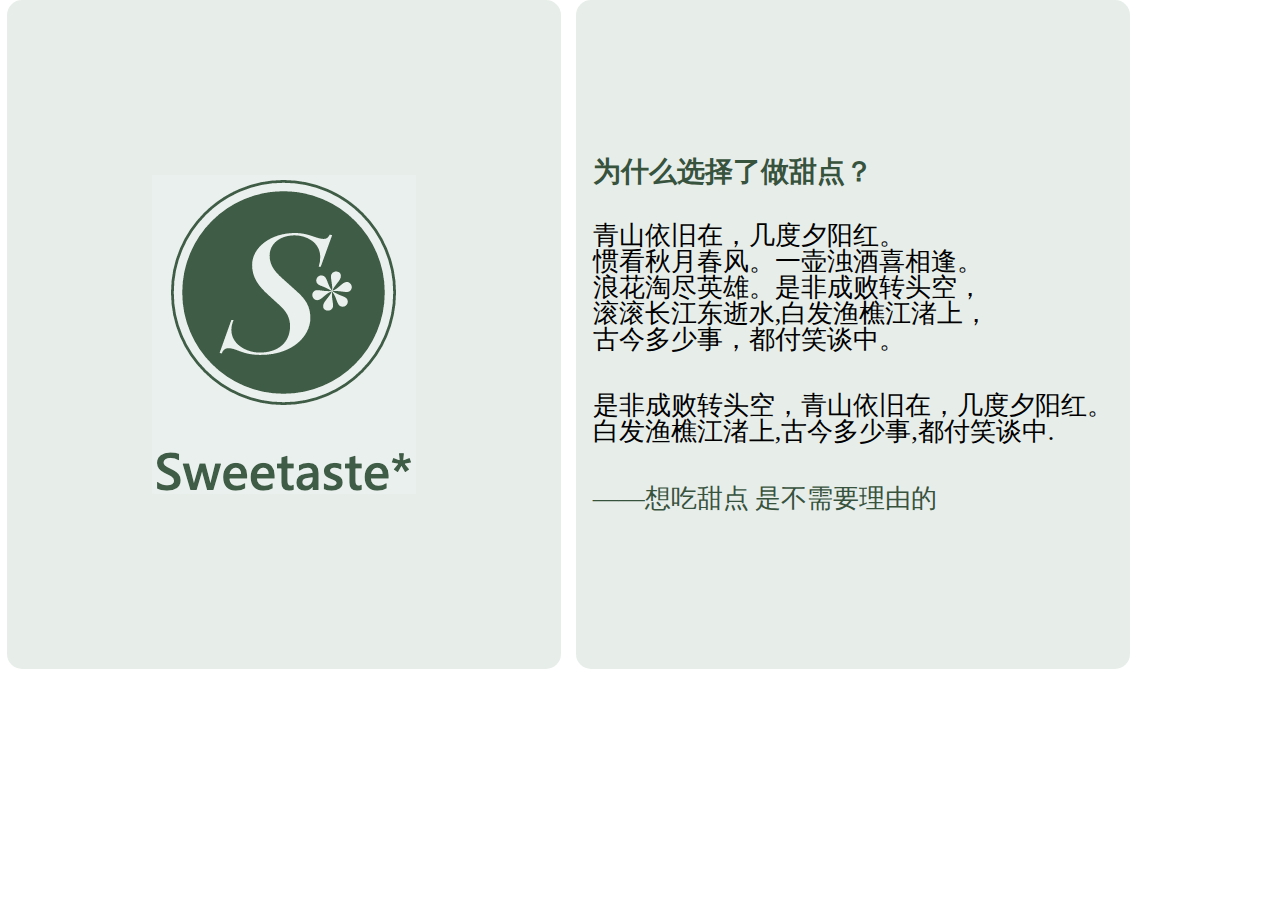
<file: 2.雙欄排版/demo.html>
<!DOCTYPE html>
<html lang="zh">
<head>
    <meta charset="UTF-8">
    <meta name="viewport" content="width=device-width, initial-scale=1.0">
    <link rel="stylesheet" href="css/demo.css">
    <title>2.雙欄排版</title>
</head>
<body>
   <ul class="wrap">
    <li class="item">
        <img src="img/logo.png" alt="logo">
    </li>
    <li class="item">
        <div class="contents">
            <h2>为什么选择了做甜点？</h2>
            <p class="para1">青山依旧在，几度夕阳红。<br>惯看秋月春风。一壶浊酒喜相逢。<br>浪花淘尽英雄。是非成败转头空，<br>滚滚长江东逝水,白发渔樵江渚上，<br>古今多少事，都付笑谈中。</p>
            <p class="para2">是非成败转头空，青山依旧在，几度夕阳红。<br>白发渔樵江渚上,古今多少事,都付笑谈中.</p>
            <h3>——想吃甜点 是不需要理由的</h3>
        </div>
    </li>
   </ul>
</body>
</html>
</file>
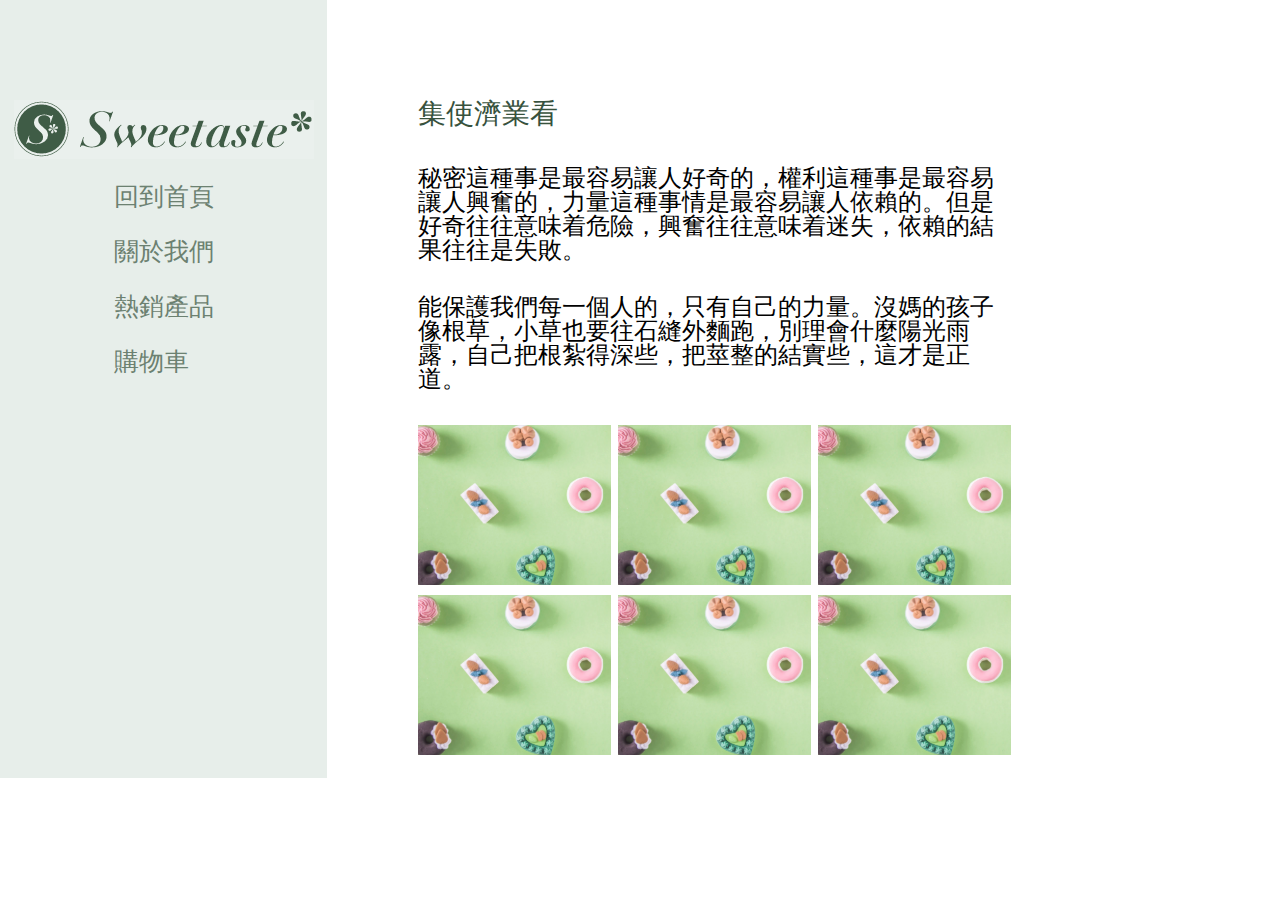
<file: 3.雙欄選單設計/demo.html>
<!DOCTYPE html>
<html lang="zh">
<head>
    <meta charset="UTF-8">
    <meta name="viewport" content="width=device-width, initial-scale=1.0">
    <title>3.雙欄選單設計</title>
    <link rel="stylesheet" href="css/demo.css">
</head>
<body>
    <div class="wrap">
        <div class="menu">
            <img src="images/logo.png" alt="logo">
            <ul>
                <li><a href="#">回到首頁</a></li>
                <li><a href="#">關於我們</a></li>
                <li><a href="#">熱銷產品</a></li>
                <li><a href="#">購物車</a></li>
            </ul>
        </div>
        <div class="contents">
            <h2>集使濟業看</h2>
            <p class="para1">秘密這種事是最容易讓人好奇的，權利這種事是最容易讓人興奮的，力量這種事情是最容易讓人依賴的。但是好奇往往意味着危險，興奮往往意味着迷失，依賴的結果往往是失敗。</p>
            <p class="para2">能保護我們每一個人的，只有自己的力量。沒媽的孩子像根草，小草也要往石縫外麵跑，別理會什麼陽光雨露，自己把根紮得深些，把莖整的結實些，這才是正道。</p>
            <ul class="container">
                <li><img src="images/pic.png" alt="pic"></li>
                <li><img src="images/pic.png" alt="pic"></li>
                <li><img src="images/pic.png" alt="pic"></li>
                <li><img src="images/pic.png" alt="pic"></li>
                <li><img src="images/pic.png" alt="pic"></li>
                <li><img src="images/pic.png" alt="pic"></li>
            </ul>
        </div>
    </div>
</body>
</html>
</file>
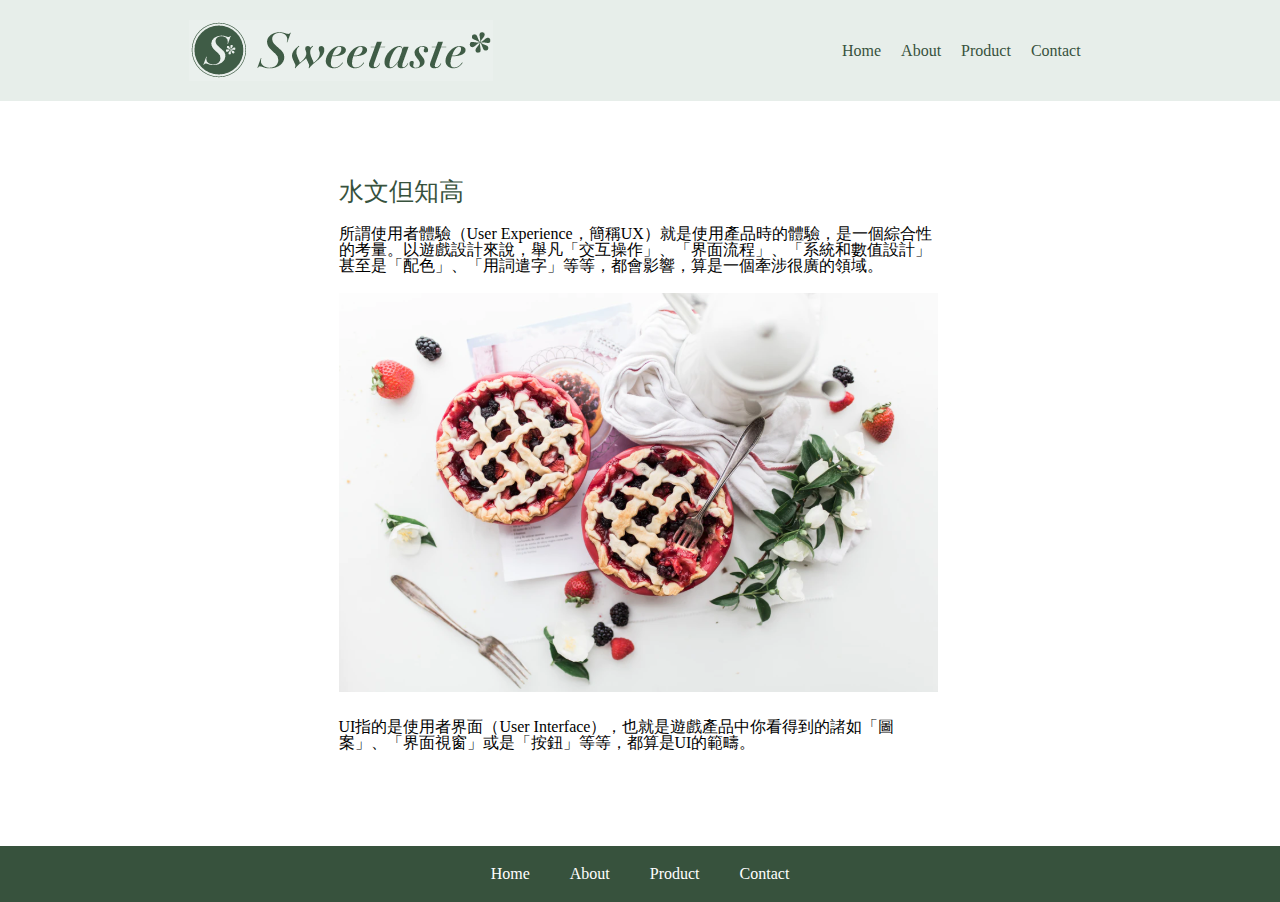
<file: 4.表頭表尾設計/demo.html>
<!DOCTYPE html>
<html lang="zh">
<head>
    <meta charset="UTF-8">
    <meta name="viewport" content="width=device-width, initial-scale=1.0">
    <title>4.表頭表尾設計</title>
    <link rel="stylesheet" href="css/demo.css">
</head>
<body>
    <div class="header">
        <img src="images/logo.png" alt="logo">
        <ul>
            <li><a href="#">Home</a></li>
            <li><a href="#">About</a></li>
            <li><a href="#">Product</a></li>
            <li><a href="#">Contact</a></li>
        </ul>
    </div>
    <div class="contents">
        <h2>水文但知高</h2>
        <p>所謂使用者體驗（User Experience，簡稱UX）就是使用產品時的體驗，是一個綜合性的考量。以遊戲設計來說，舉凡「交互操作」、「界面流程」、「系統和數值設計」甚至是「配色」、「用詞遣字」等等，都會影響，算是一個牽涉很廣的領域。</p>
        <img src="images/pic.png" alt="pic">
        <p>UI指的是使用者界面（User Interface），也就是遊戲產品中你看得到的諸如「圖案」、「界面視窗」或是「按鈕」等等，都算是UI的範疇。</p>
    </div>
    <div class="footer">
        <ul>
            <li><a href="#">Home</a></li>
            <li><a href="#">About</a></li>
            <li><a href="#">Product</a></li>
            <li><a href="#">Contact</a></li>
        </ul>
    </div>
</body>
</html>
</file>
<file: 2.雙欄排版/css/demo.css>
/* http://meyerweb.com/eric/tools/css/reset/ 
   v2.0 | 20110126
   License: none (public domain)
*/

html, body, div, span, applet, object, iframe,
h1, h2, h3, h4, h5, h6, p, blockquote, pre,
a, abbr, acronym, address, big, cite, code,
del, dfn, em, img, ins, kbd, q, s, samp,
small, strike, strong, sub, sup, tt, var,
b, u, i, center,
dl, dt, dd, ol, ul, li,
fieldset, form, label, legend,
table, caption, tbody, tfoot, thead, tr, th, td,
article, aside, canvas, details, embed, 
figure, figcaption, footer, header, hgroup, 
menu, nav, output, ruby, section, summary,
time, mark, audio, video {
	margin: 0;
	padding: 0;
	border: 0;
	font-size: 100%;
	font: inherit;
	vertical-align: baseline;
}
/* HTML5 display-role reset for older browsers */
article, aside, details, figcaption, figure, 
footer, header, hgroup, menu, nav, section {
	display: block;
}
body {
	line-height: 1;
}
ol, ul {
	list-style: none;
}
blockquote, q {
	quotes: none;
}
blockquote:before, blockquote:after,
q:before, q:after {
	content: '';
	content: none;
}
table {
	border-collapse: collapse;
	border-spacing: 0;
}
/* 2 */
.wrap{
    width: 1137px;
    display: flex;
    justify-content: space-around;
    /* border: 1px solid black; */
}
.item{
    height: 669px;
    width: 554px;
    display: flex;
    flex-direction: column;
    justify-content: center;
    align-items: center;
    /* border: 1px solid black; */
    background-color: #e7eeea;
    border-radius: 15px;/* 四角圆边*/
}
.item .contents h2{
    font-size: 28px;
    color:#37523d;
    margin-bottom: 37px;
    font-weight: 700; /* 标题加粗 */
}
.para1{
    font-size: 26px;
    margin-bottom: 40px;
}
.para2{
    font-size: 26px;
    margin-bottom: 41px;
}
.item .contents h3{
    font-size: 26px;
    color:#37523d;
}
</file>
<file: 3.雙欄選單設計/css/demo.css>
/* http://meyerweb.com/eric/tools/css/reset/ 
   v2.0 | 20110126
   License: none (public domain)
*/

html, body, div, span, applet, object, iframe,
h1, h2, h3, h4, h5, h6, p, blockquote, pre,
a, abbr, acronym, address, big, cite, code,
del, dfn, em, img, ins, kbd, q, s, samp,
small, strike, strong, sub, sup, tt, var,
b, u, i, center,
dl, dt, dd, ol, ul, li,
fieldset, form, label, legend,
table, caption, tbody, tfoot, thead, tr, th, td,
article, aside, canvas, details, embed, 
figure, figcaption, footer, header, hgroup, 
menu, nav, output, ruby, section, summary,
time, mark, audio, video {
	margin: 0;
	padding: 0;
	border: 0;
	font-size: 100%;
	font: inherit;
	vertical-align: baseline;
}
/* HTML5 display-role reset for older browsers */
article, aside, details, figcaption, figure, 
footer, header, hgroup, menu, nav, section {
	display: block;
}
body {
	line-height: 1;
}
ol, ul {
	list-style: none;
}
blockquote, q {
	quotes: none;
}
blockquote:before, blockquote:after,
q:before, q:after {
	content: '';
	content: none;
}
table {
	border-collapse: collapse;
	border-spacing: 0;
}
/* 3 */
.wrap{
    display: flex;
    width: 1102px;
}
.menu{
    width: 327px;
    padding-top: 100px;
    background-color: #e7eeea;
    display: flex;
    flex-direction: column;
    align-items: center;
}
.menu ul{
    padding: 10px;
}
.menu ul li{
    padding: 15px;
}
.menu ul li a{
    font-size: 25px;
    color: #6c8171;
    text-decoration: none;
}
.contents{
    padding: 100px 86px 20px 91px ;
    width: 595px;
}
.contents h2{
    color: #37523d;
    font-size: 28px;
    margin-bottom: 38px;
}
.contents p{
    margin-bottom: 33px;
    font-size: 24px;
}
.container{
    display: flex;
    flex-wrap: wrap;
    gap:6px
}
</file>
<file: 4.表頭表尾設計/css/demo.css>
/* http://meyerweb.com/eric/tools/css/reset/ 
   v2.0 | 20110126
   License: none (public domain)
*/

html, body, div, span, applet, object, iframe,
h1, h2, h3, h4, h5, h6, p, blockquote, pre,
a, abbr, acronym, address, big, cite, code,
del, dfn, em, img, ins, kbd, q, s, samp,
small, strike, strong, sub, sup, tt, var,
b, u, i, center,
dl, dt, dd, ol, ul, li,
fieldset, form, label, legend,
table, caption, tbody, tfoot, thead, tr, th, td,
article, aside, canvas, details, embed, 
figure, figcaption, footer, header, hgroup, 
menu, nav, output, ruby, section, summary,
time, mark, audio, video {
	margin: 0;
	padding: 0;
	border: 0;
	font-size: 100%;
	font: inherit;
	vertical-align: baseline;
}
/* HTML5 display-role reset for older browsers */
article, aside, details, figcaption, figure, 
footer, header, hgroup, menu, nav, section {
	display: block;
}
body {
	line-height: 1;
}
ol, ul {
	list-style: none;
}
blockquote, q {
	quotes: none;
}
blockquote:before, blockquote:after,
q:before, q:after {
	content: '';
	content: none;
}
table {
	border-collapse: collapse;
	border-spacing: 0;
}
/* 4 */
.header{
    padding: 20px;
    background-color: #e7eeea;
    display: flex;
    justify-content: space-around;
}
.header ul{
    display: flex;
    align-items: center;
}
.header ul li a{
    padding: 10px;
    color: #37523d;
    text-decoration: none;
}
.contents{
    padding: 78px 0 95px 0;
    margin: 0 auto;
    width: 603px;

}
.contents h2{
    font-size: 25px;
    color: #37523d;
    margin-bottom: 22px;
}
.contents img{
    margin-top: 18px;
    margin-bottom: 24px;
}
.footer{
    background-color: #37523d;
}
.footer ul{
    display: flex;
    justify-content: center;
}
.footer ul li{
   padding: 20px;
}
.footer ul li a{
    color: #ffffff;
    text-decoration: none;
}
</file>
